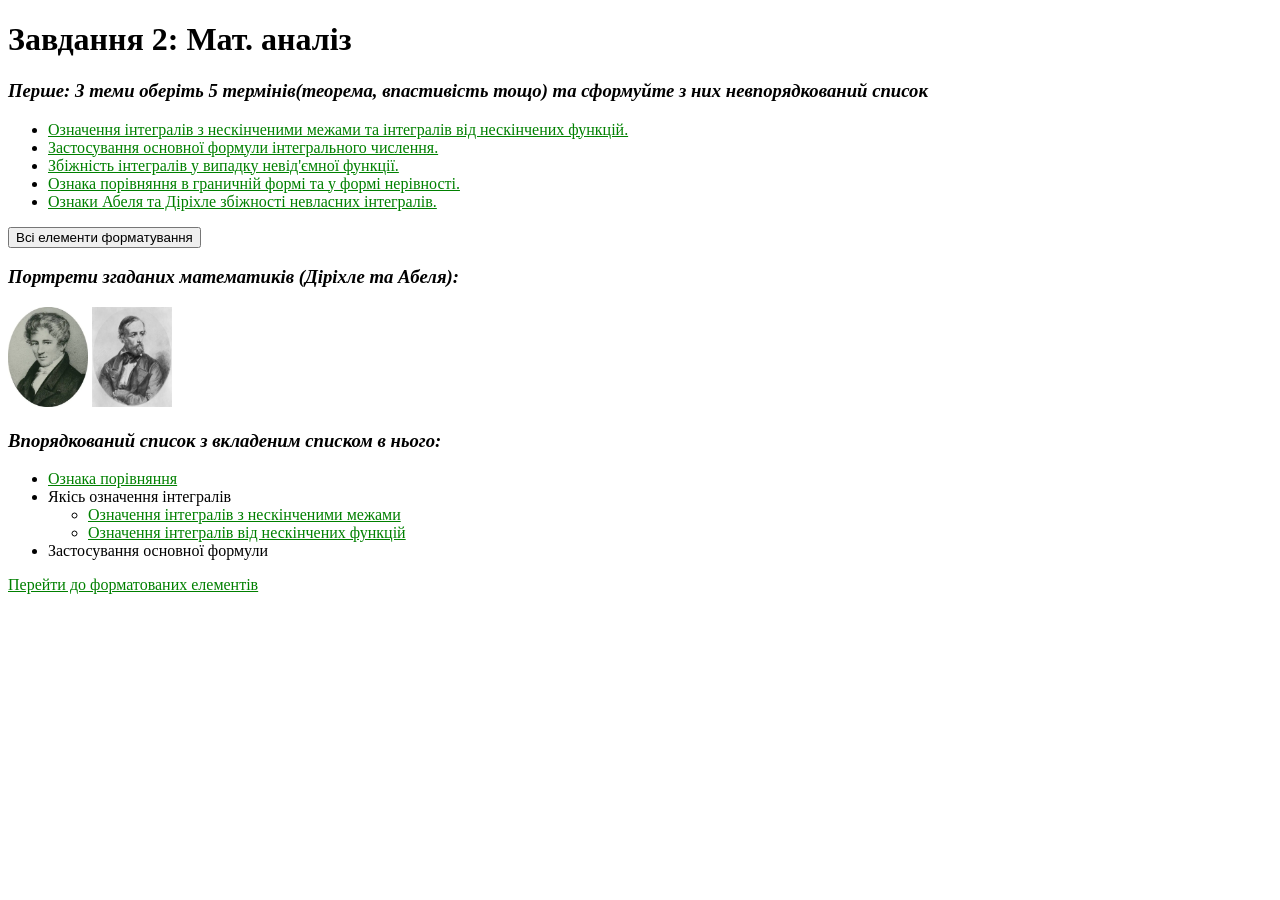
<file: 2_Matan/index.html>
<!doctype html>
<html lang="uk">
  <head>
    <meta charset="UTF-8" />
    <meta name="viewport" content="width=device-width, initial-scale=1.0" />
    <title>2_Homework</title>
    <link rel="stylesheet" href="style.css" />
    <style>
      h1,
      h3,
      ul,
      li {
        font-style: bold;
      }
      h3 {
        font-style: italic;
      }
    </style>
  </head>
  <body>
    <h1 id="Ex2">Завдання 2: Мат. аналіз</h1>
    <h3>
      Перше: З теми оберіть 5 термінів(теорема, впастивість тощо) та сформуйте з
      них невпорядкований список
    </h3>
    <ul>
      <li>
        <a href="li_1.html"
          >Означення інтегралів з нескінченими межами та інтегралів від
          нескінчених функцій.</a
        >
      </li>
      <li>
        <a href="li_2.html"
          >Застосування основної формули інтегрального числення.</a
        >
      </li>
      <li>
        <a href="li_3.html"
          >Збіжність інтегралів у випадку невід'ємної функції.</a
        >
      </li>
      <li>
        <a href="li_4.html"
          >Ознака порівняння в граничній формі та у формі нерівності.</a
        >
      </li>
      <li>
        <a href="li_5.html"
          >Ознаки Абеля та Діріхле збіжності невласних інтегралів.</a
        >
      </li>
    </ul>
    <a href="index2.html"><button>Всі елементи форматування</button></a>
    <h3>Портрети згаданих математиків (Діріхле та Абеля):</h3>
    <a
      href="https://uk.wikipedia.org/wiki/%D0%99%D0%BE%D0%B3%D0%B0%D0%BD%D0%BD_%D0%9F%D0%B5%D1%82%D0%B5%D1%80_%D0%93%D1%83%D1%81%D1%82%D0%B0%D0%B2_%D0%9B%D0%B5%D0%B6%D0%B5%D0%BD-%D0%94%D1%96%D1%80%D1%96%D1%85%D0%BB%D0%B5#"
      ><img src="images.webp" width="80" height="100" alt="Тут фотка Абеля"
    /></a>
    <a
      href="https://ru.wikipedia.org/wiki/%D0%90%D0%B1%D0%B5%D0%BB%D1%8C,_%D0%9D%D0%B8%D0%BB%D1%8C%D1%81_%D0%A5%D0%B5%D0%BD%D1%80%D0%B8%D0%BA"
      ><img src="Dirihle.jpg" width="80" height="100" alt="Тут фотка Діріхле"
    /></a>
    <h3>Впорядкований список з вкладеним списком в нього:</h3>
    <ul>
      <li>
        <a
          href="https://uk.wikipedia.org/wiki/%D0%A4%D1%96%D0%B7%D0%B8%D0%BA%D0%B0"
          >Ознака порівняння</a
        >
      </li>
      <li>
        Якісь означення інтегралів
        <ul>
          <li>
            <a
              href="https://uk.wikipedia.org/wiki/%D0%9C%D0%B0%D1%82%D0%B5%D0%BC%D0%B0%D1%82%D0%B8%D0%BA%D0%B0"
              >Означення інтегралів з нескінченими межами</a
            >
          </li>
          <li>
            <a
              href="https://uk.wikipedia.org/wiki/%D0%94%D0%BE%D1%81%D0%BB%D1%96%D0%B4%D0%B6%D0%B5%D0%BD%D0%BD%D1%8F"
              >Означення інтегралів від нескінчених функцій</a
            >
          </li>
        </ul>
      </li>
      <li>Застосування основної формули</li>
    </ul>
    <a href="index2.html#bookmark" target="_blank"
      >Перейти до форматованих елементів</a
    >
  </body>
</html>
</file>
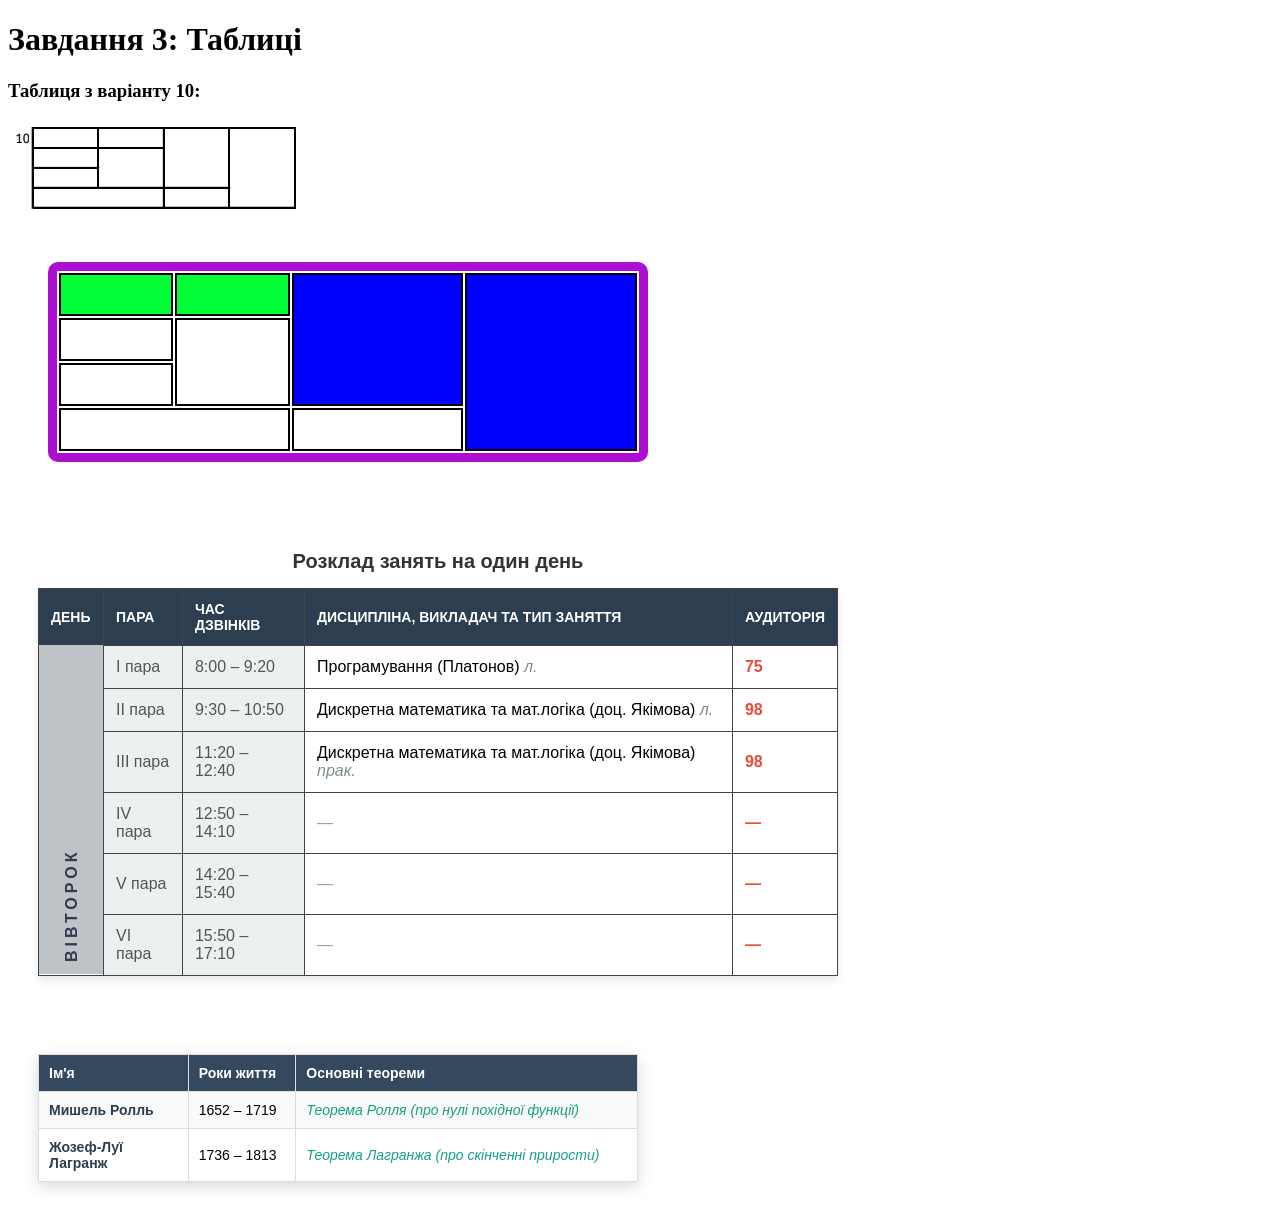
<file: 3_Tables/index.html>
<!doctype html>
<html lang="ru">
  <head>
    <meta charset="UTF-8" />
    <title>Tables</title>
    <style>
      /* Перша таблиця */
      .my-table {
        width: 100%;
        max-width: 600px;
        height: 200px;
        margin: 40px;
        border: 9px solid #ab10d1;
        border-radius: 10px;
      }

      .my-table td {
        border: 2px solid #000000;
        padding: 5px 8px;
        vertical-align: top;
      }

      .col-short {
        background-color: rgb(0, 255, 55);
        width: 20%;
      }
      .col-long {
        background-color: blue;
        width: 30%;
      }

      /* Друга таблиця */
      .schedule-table {
        border-collapse: collapse;
        width: 100%;
        max-width: 800px;
        margin: 30px;
        font-family: Arial, sans-serif;
        box-shadow: 0 4px 8px rgba(0, 0, 0, 0.1);
      }

      .schedule-table caption {
        font-size: 20px;
        font-weight: bold;
        padding-bottom: 15px;
        color: #333333;
      }

      .schedule-table th,
      .schedule-table td {
        border: 1px solid #444444;
        padding: 12px;
        text-align: left;
        vertical-align: middle;
      }

      .schedule-table th {
        background-color: #2c3e50;
        color: #ffffff;
        font-weight: bold;
        text-transform: uppercase;
        font-size: 14px;
      }

      .schedule-table tbody tr:hover {
        background-color: #f1f4f6;
        cursor: pointer;
      }

      .day-cell {
        background-color: #bdc3c7;
        font-weight: bold;
        text-align: center;
        letter-spacing: 4px;
        writing-mode: vertical-rl;
        transform: rotate(180deg);
        width: 40px;
        color: #2c3e50;
      }

      .pair-cell,
      .time-cell {
        background-color: #ecf0f1;
        text-align: center;
        font-weight: 500;
        color: #555555;
      }

      .classroom {
        text-align: right;
        color: #e74c3c;
        font-weight: bold;
        font-size: 16px;
      }

      .lesson-type {
        font-style: italic;
        color: #7f8c8d;
      }

      /* Третя таблиця*/
      table.math-table {
        border-collapse: collapse;
        width: 100%;
        max-width: 600px;
        margin: 30px;
        font-family: Arial, sans-serif;
        font-size: 14px;
        box-shadow: 0 5px 15px rgba(0, 0, 0, 0.15);
      }

      table.math-table th {
        background: #34495e;
        color: #fff;
        padding: 10px;
        border: 1px solid #ddd;
        text-align: left;
      }

      .cell-data {
        padding: 10px;
        border: 1px solid #ddd;
      }

      tr.row-odd:nth-child(odd) {
        background-color: #f9f9f9;
      }
      tr.row-even:nth-child(even) {
        background-color: #ffffff;
      }

      .cell-data:first-child {
        font-weight: bold;
        color: #2c3e50;
        width: 25%;
      }

      .cell-data:last-child {
        font-style: italic;
        color: #16a085;
      }
    </style>
  </head>
  <body>
    <h1>Завдання 3: Таблиці</h1>
    <h3>Таблиця з варіанту 10:</h3>
    <img src="image.png" alt="Картинка таблиці" />
    <table class="my-table">
      <tr>
        <td class="col-short"></td>
        <td class="col-short"></td>
        <td class="col-long" rowspan="3"></td>
        <td class="col-long" rowspan="4"></td>
      </tr>
      <tr>
        <td></td>
        <td rowspan="2"></td>
      </tr>
      <tr>
        <td></td>
      </tr>
      <tr>
        <td colspan="2"></td>
        <td></td>
      </tr>
    </table>
    <br />
    <table class="schedule-table">
      <caption>
        Розклад занять на один день
      </caption>
      <thead>
        <tr>
          <th>День</th>
          <th>Пара</th>
          <th>Час дзвінків</th>
          <th>Дисципліна, викладач та тип заняття</th>
          <th>Аудиторія</th>
        </tr>
      </thead>
      <tbody>
        <tr>
          <td class="day-cell" rowspan="6">ВІВТОРОК</td>
          <td class="pair-cell">I пара</td>
          <td class="time-cell">8:00 – 9:20</td>
          <td>Програмування (Платонов) <span class="lesson-type">л.</span></td>
          <td class="classroom">75</td>
        </tr>
        <tr>
          <td class="pair-cell">II пара</td>
          <td class="time-cell">9:30 – 10:50</td>
          <td>
            Дискретна математика та мат.логіка (доц. Якімова)
            <span class="lesson-type">л.</span>
          </td>
          <td class="classroom">98</td>
        </tr>
        <tr>
          <td class="pair-cell">III пара</td>
          <td class="time-cell">11:20 – 12:40</td>
          <td>
            Дискретна математика та мат.логіка (доц. Якімова)
            <span class="lesson-type">прак.</span>
          </td>
          <td class="classroom">98</td>
        </tr>
        <tr>
          <td class="pair-cell">IV пара</td>
          <td class="time-cell">12:50 – 14:10</td>
          <td style="color: #95a5a6">—</td>
          <td class="classroom">—</td>
        </tr>
        <tr>
          <td class="pair-cell">V пара</td>
          <td class="time-cell">14:20 – 15:40</td>
          <td style="color: #95a5a6">—</td>
          <td class="classroom">—</td>
        </tr>
        <tr>
          <td class="pair-cell">VI пара</td>
          <td class="time-cell">15:50 – 17:10</td>
          <td style="color: #95a5a6">—</td>
          <td class="classroom">—</td>
        </tr>
      </tbody>
    </table>
    <br />
    <table class="math-table">
      <thead>
        <tr>
          <th>Ім'я</th>
          <th>Роки життя</th>
          <th>Основні теореми</th>
        </tr>
      </thead>
      <tbody>
        <tr class="row-odd">
          <td class="cell-data">Мишель Ролль</td>
          <td class="cell-data">1652 – 1719</td>
          <td class="cell-data">Теорема Ролля (про нулі похідної функції)</td>
        </tr>
        <tr class="row-even">
          <td class="cell-data">Жозеф-Луї Лагранж</td>
          <td class="cell-data">1736 – 1813</td>
          <td class="cell-data">Теорема Лагранжа (про скінченні прирости)</td>
        </tr>
      </tbody>
    </table>
  </body>
</html>
</file>
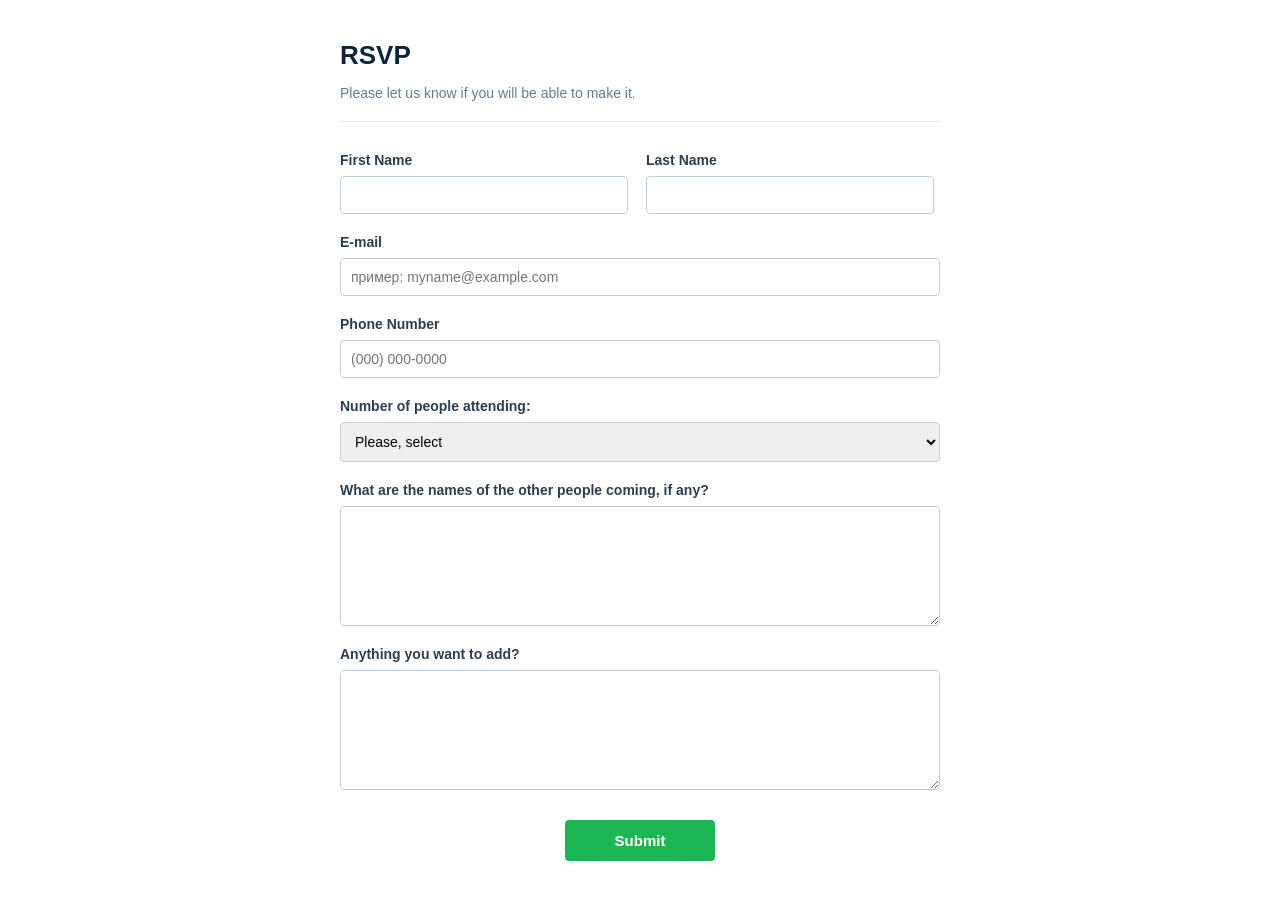
<file: 5_Forms/index.html>
<!DOCTYPE html>
<html lang=en">
  <head>
    <meta charset="UTF-8" />
    <meta name="viewport" content="width=device-width, initial-scale=1.0" />
    <title>Forms</title>
    <style>
      body {
        font-family: Arial, sans-serif;
        max-width: 600px;
        margin: 40px auto;
        padding: 0 20px;
        color: #2c3e50;
      }

      h1 {
        font-size: 26px;
        color: #0a2540;
        margin-bottom: 5px;
      }

      p {
        font-size: 14px;
        color: #627d98;
        margin-bottom: 20px;
      }
      hr {
        border: 0;
        border-top: 1px solid #e4e7eb;
        margin-bottom: 30px;
      }

      label {
        display: block;
        font-weight: bold;
        font-size: 14px;
        margin-bottom: 20px;
      }
      label.half {
        display: inline-block;
        width: 48%;
      }
      label.half + label.half {
        margin-left: 3%;
      }

      input,
      select,
      textarea {
        display: block; 
        width: 100%;
        padding: 10px;
        margin-top: 8px;
        border: 1px solid #bcd0e3;
        border-radius: 4px;
        font-size: 14px;
        box-sizing: border-box; 
      }

      textarea {
        min-height: 120px;
      }

      button {
        display: block;
        background-color: #1cb754;
        color: white;
        border: none;
        padding: 12px 50px;
        font-size: 15px;
        font-weight: bold;
        border-radius: 4px;
        cursor: pointer;
        margin: 30px auto 0 auto;
      }

      button:hover {
        background-color: #159643;
      }
    </style>
  </head>
  <body>
    <h1>RSVP</h1>
    <p>Please let us know if you will be able to make it.</p>
    <hr />
    <form action="#" method="POST">
      <label class="half"
        >First Name <input type="text" name="first_name" required /> </label
      ><label class="half"
        >Last Name
        <input type="text" name="last_name" required />
      </label>
      <label
        >E-mail
        <input
          type="email"
          name="email"
          placeholder="пример: myname@example.com"
          required
        />
      </label>
      <label
        >Phone Number
        <input type="tel" name="phone" placeholder="(000) 000-0000" />
      </label>
      <label
        >Number of people attending:
        <select name="attendees">
          <option value="" disabled selected>Please, select</option>
          <option value="1">1</option>
          <option value="2">2</option>
          <option value="3">3+</option>
        </select>
      </label>
      <label
        >What are the names of the other people coming, if any?
        <textarea name="other_names"></textarea>
      </label>
      <label
        >Anything you want to add?
        <textarea name="comments"></textarea>
      </label>
      <button type="submit">Submit</button>
    </form>
  </body>
</html>
</file>
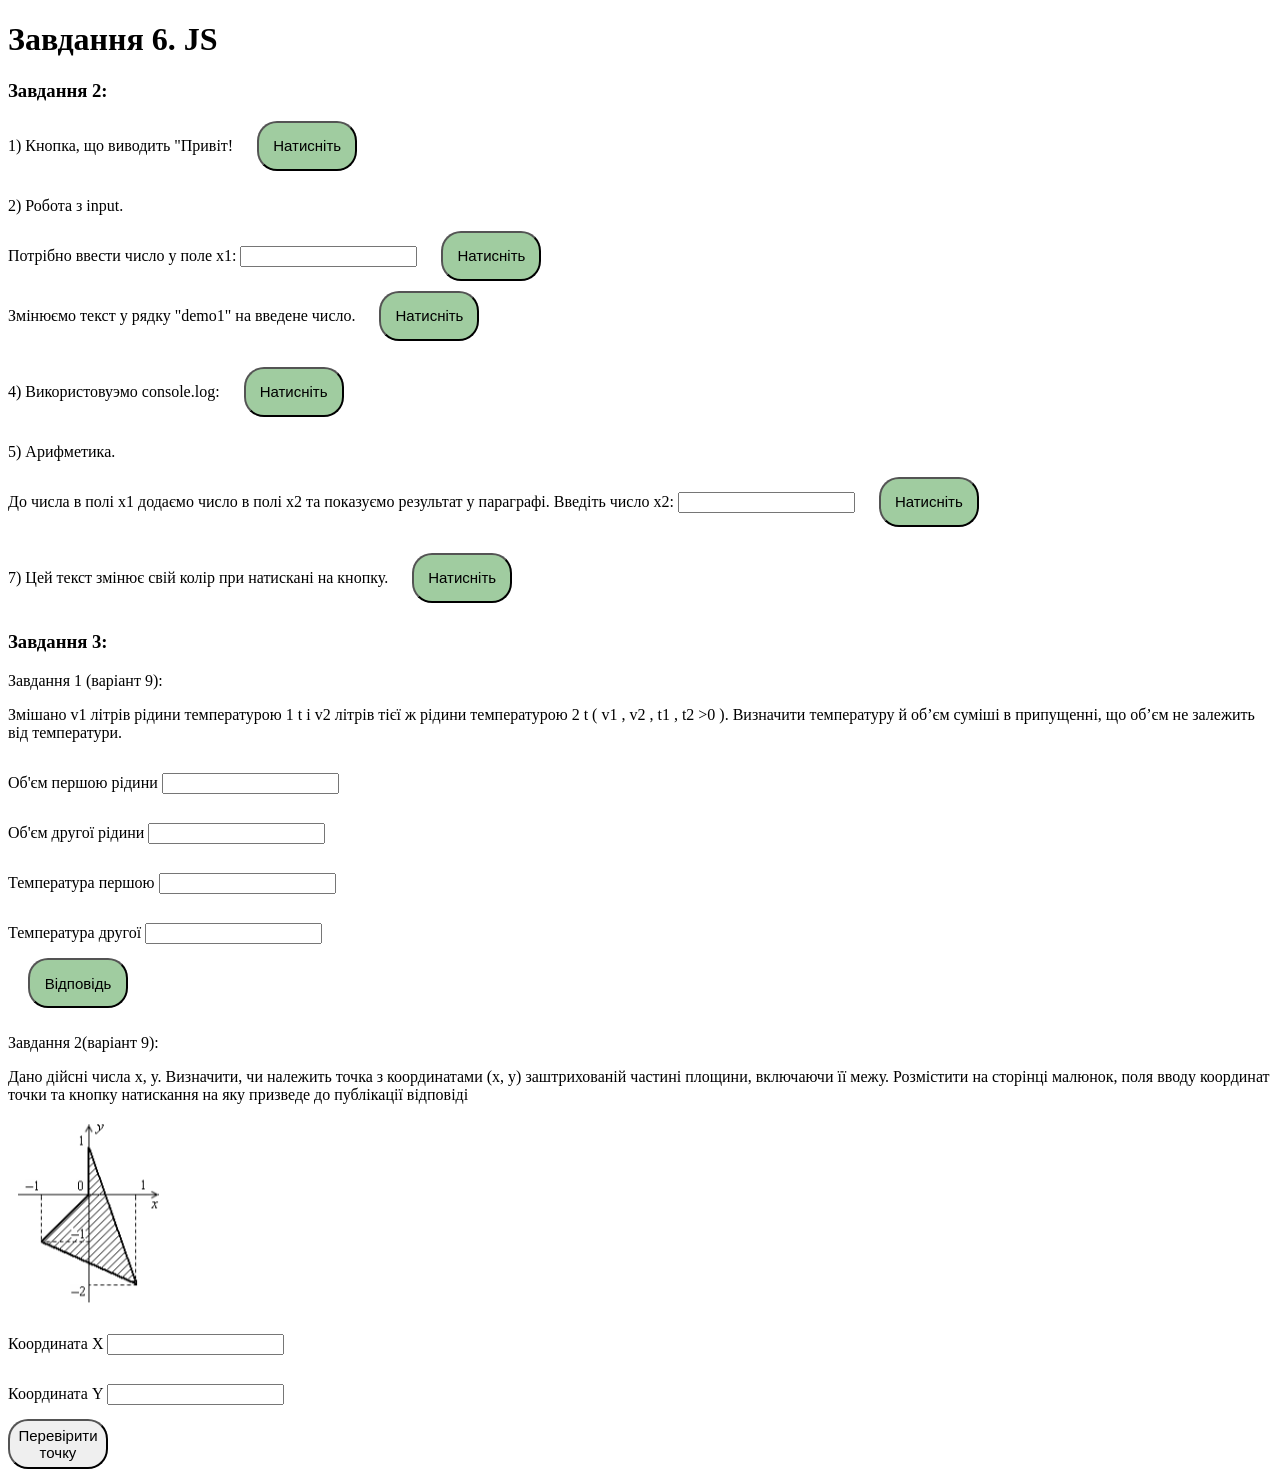
<file: 6_JS/index.html>
<!doctype html>
<html lang="uk">
  <head>
    <meta charset="UTF-8" />
    <meta name="viewport" content="width=device-width, initial-scale=1.0" />
    <title>JS</title>
    <style>
      button {
        font-size: 15px;
        width: 100px;
        height: 50px;
        border-radius: 20px;
        cursor: pointer;
      }

      .iP {
        display: inline-block;
      }

      .iButton {
        display: inline-block;
        margin: 0px 0px 10px 20px;
        background-color: rgb(160, 204, 160);
      }
    </style>
  </head>
  <body>
    <h1>Завдання 6. JS</h1>
    <div class="exerciseTwo">
      <h3>Завдання 2:</h3>
      <div class="firstEx">
        <p class="iP">1) Кнопка, що виводить "Привіт!</p>
        <button onclick="myFunction1()" class="iButton">Натисніть</button>
      </div>
      <div class="secondEx">
        <p>2) Робота з input.</p>
        <p class="iP">Потрібно ввести число у поле х1:</p>
        <input id="inputNumber1" type="number" />
        <button onclick="myFunction2()" class="iButton">Натисніть</button>
      </div>
      <div class="thirdEx">
        <p class="iP">Змінюємо текст у рядку "demo1" на введене число.</p>
        <button onclick="myFunction3()" class="iButton">Натисніть</button>
        <p id="demo1"></p>
      </div>
      <div class="fourthEx">
        <p class="iP">4) Використовуэмо console.log:</p>
        <button onclick="myFunction4()" class="iButton">Натисніть</button>
      </div>
      <div class="fivthEx">
        <p>5) Арифметика.</p>
        <p class="iP">
          До числа в полі x1 додаємо число в полі x2 та показуємо результат у
          параграфі. Введіть число х2:
        </p>
        <input id="inputNumber2" type="number" />
        <button onclick="myFunction5()" class="iButton">Натисніть</button>
        <p id="demo2"></p>
      </div>
      <div class="seventhEx">
        <p class="iP" id="demo3">
          7) Цей текст змінює свій колір при натискані на кнопку.
        </p>
        <button onclick="myFunction7()" class="iButton">Натисніть</button>
      </div>
    </div>
    <div class="exerciseThree">
      <h3>Завдання 3:</h3>
      <div class="ex1">
        <p>Завдання 1 (варіант 9):</p>
        <p>
          Змішано v1 літрів рідини температурою 1 t і v2 літрів тієї ж рідини
          температурою 2 t ( v1 , v2 , t1 , t2 >0 ). Визначити температуру й
          об’єм суміші в припущенні, що об’єм не залежить від температури.
        </p>
        <p class="iP">Об'єм першою рідини</p>
        <input type="number" id="v1" />
        <br />
        <p class="iP">Об'єм другої рідини</p>
        <input type="number" id="v2" />
        <br />
        <p class="iP">Температура першою</p>
        <input type="number" id="t1" />
        <br />
        <p class="iP">Температура другої</p>
        <input type="number" id="t2" />
        <br />
        <button onclick="calculate()" class="iButton">Відповідь</button>
      </div>
      <div class="ex2">
        <p>Завдання 2(варіант 9):</p>
        <p>
          Дано дійсні числа x, y. Визначити, чи належить точка з координатами
          (x, y) заштрихованій частині площини, включаючи її межу. Розмістити на
          сторінці малюнок, поля вводу координат точки та кнопку натискання на
          яку призведе до публікації відповіді
        </p>
        <img src="image.png" alt="Графік" />
        <br />
        <p class="iP">Координата Х</p>
        <input type="number" id="x" />
        <br />
        <p class="iP">Координата Y</p>
        <input type="number" id="y" />
        <br />
        <button onclick="checkPoint()">Перевірити точку</button>
      </div>
    </div>
    <script>
      function myFunction1() {
        alert("Привіт!");
      }

      function myFunction2() {
        let x1 = parseFloat(document.getElementById("inputNumber1").value);
        if (isNaN(x1)) {
          alert("Введіть число!");
        } else {
          alert("Ви ввели число " + x1);
        }
      }

      function myFunction3() {
        let x1 = parseFloat(document.getElementById("inputNumber1").value);
        if (isNaN(x1)) {
          alert("Введіть число!");
        } else {
          document.getElementById("demo1").innerHTML = "Введене число: " + x1;
        }
      }

      function myFunction4() {
        console.log("Кнопку натиснуто...");
      }

      function myFunction5() {
        let x1 = parseFloat(document.getElementById("inputNumber1").value);
        let x2 = parseFloat(document.getElementById("inputNumber2").value);

        if (isNaN(x1) || isNaN(x2)) {
          alert("Введіть числа х1 та х2!");
        } else {
          document.getElementById("demo2").innerHTML =
            "Обчислення завершено: " + (x1 + x2);
        }
      }

      function myFunction7() {
        document.getElementById("demo3").style.color = "red";
      }

      function calculate() {
        let v1 = parseFloat(document.getElementById("v1").value);
        let t1 = parseFloat(document.getElementById("t1").value);
        let v2 = parseFloat(document.getElementById("v2").value);
        let t2 = parseFloat(document.getElementById("t2").value);

        if (isNaN(v1) || isNaN(t1) || isNaN(v2) || isNaN(t2)) {
          alert("Введіть число! Всі поля мають бути заповнені.");
        } else {
          let shortAnswer = ((v1 * t1 + v2 * t2) / (v1 + v2)).toFixed(2);
          alert("Відповідь: " + shortAnswer);
          alert(
            "Спочатку за формулою загального об'єму: V = v1 + v2. Це буде: " +
              (v1 + v2),
          );
          alert(
            "Потім беремо формулу температури суміші: T = (v1 * t1 + v2 * t2) / (v1 + v2). І ось сама відповідь буде " +
              shortAnswer,
          );
        }
      }

      function checkPoint() {
        let x = parseFloat(document.getElementById("x").value);
        let y = parseFloat(document.getElementById("y").value);

        if (isNaN(x) || isNaN(y)) {
          alert("Введіть число!");
        } else {
          if (y <= 2 * x + 1 && y <= -3 * x + 1 && y >= -0.5 * x - 1.5) {
            alert(
              "Точка, з координатами " +
                x +
                " " +
                y +
                " НАЛЕЖИТЬ заштрихованій області.",
            );
          } else {
            alert(
              "Точка, з координатами " +
                x +
                " " +
                y +
                " НЕ НАЛЕЖИТЬ заштрихованій області.",
            );
          }
        }
      }
    </script>
  </body>
</html>
</file>
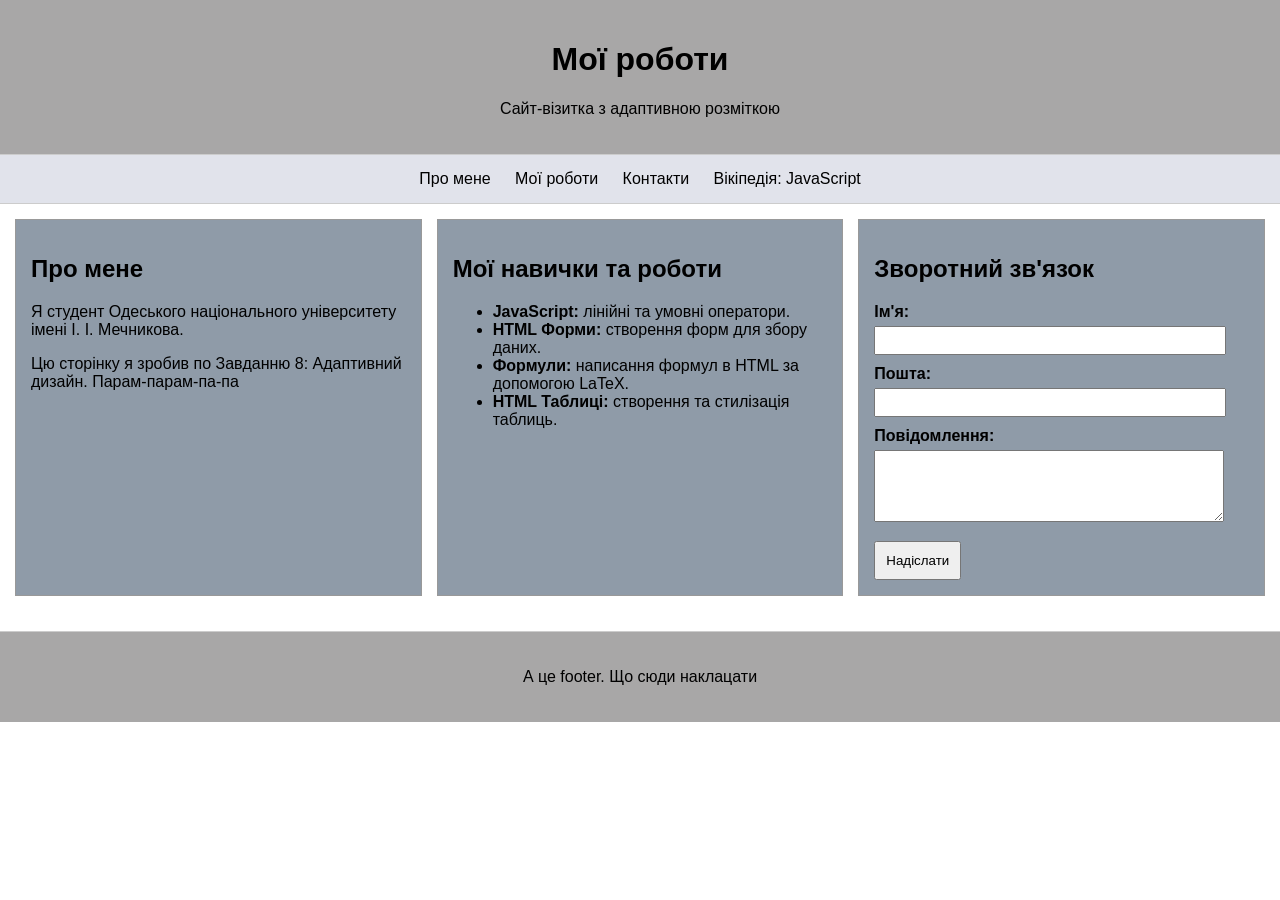
<file: 8/index.html>
<!doctype html>
<html lang="uk">
  <head>
    <meta charset="UTF-8" />
    <meta name="viewport" content="width=device-width, initial-scale=1.0" />
    <title>Моє Портфоліо</title>
    <link rel="stylesheet" href="style.css" />
  </head>
  <body>
    <header>
      <h1>Мої роботи</h1>
      <p>Сайт-візитка з адаптивною розміткою</p>
    </header>

    <nav>
      <a href="#about">Про мене</a>
      <a href="#works">Мої роботи</a>
      <a href="#contact">Контакти</a>
      <a href="https://uk.wikipedia.org/wiki/JavaScript" target="_blank"
        >Вікіпедія: JavaScript</a
      >
    </nav>

    <main class="container">
      <div class="column" id="about">
        <h2>Про мене</h2>
        <p>
          Я студент Одеського національного університету імені І. І. Мечникова.
        </p>
        <p>
          Цю сторінку я зробив по Завданню 8: Адаптивний дизайн.
          Парам-парам-па-па
        </p>
      </div>

      <div class="column" id="works">
        <h2>Мої навички та роботи</h2>
        <ul>
          <li><strong>JavaScript:</strong> лінійні та умовні оператори.</li>
          <li><strong>HTML Форми:</strong> створення форм для збору даних.</li>
          <li>
            <strong>Формули:</strong> написання формул в HTML за допомогою
            LaTeX.
          </li>
          <li>
            <strong>HTML Таблиці:</strong> створення та стилізація таблиць.
          </li>
        </ul>
      </div>

      <div class="column" id="contact">
        <h2>Зворотний зв'язок</h2>
        <form action="#">
          <label for="name">Ім'я:</label>
          <input type="text" id="name" name="name" required />

          <label for="email">Пошта:</label>
          <input type="email" id="email" name="email" required />

          <label for="message">Повідомлення:</label>
          <textarea id="message" name="message" rows="4" required></textarea>

          <button type="submit">Надіслати</button>
        </form>
      </div>
    </main>

    <footer>
      <p>А це footer. Що сюди наклацати</p>
    </footer>
  </body>
</html>
</file>
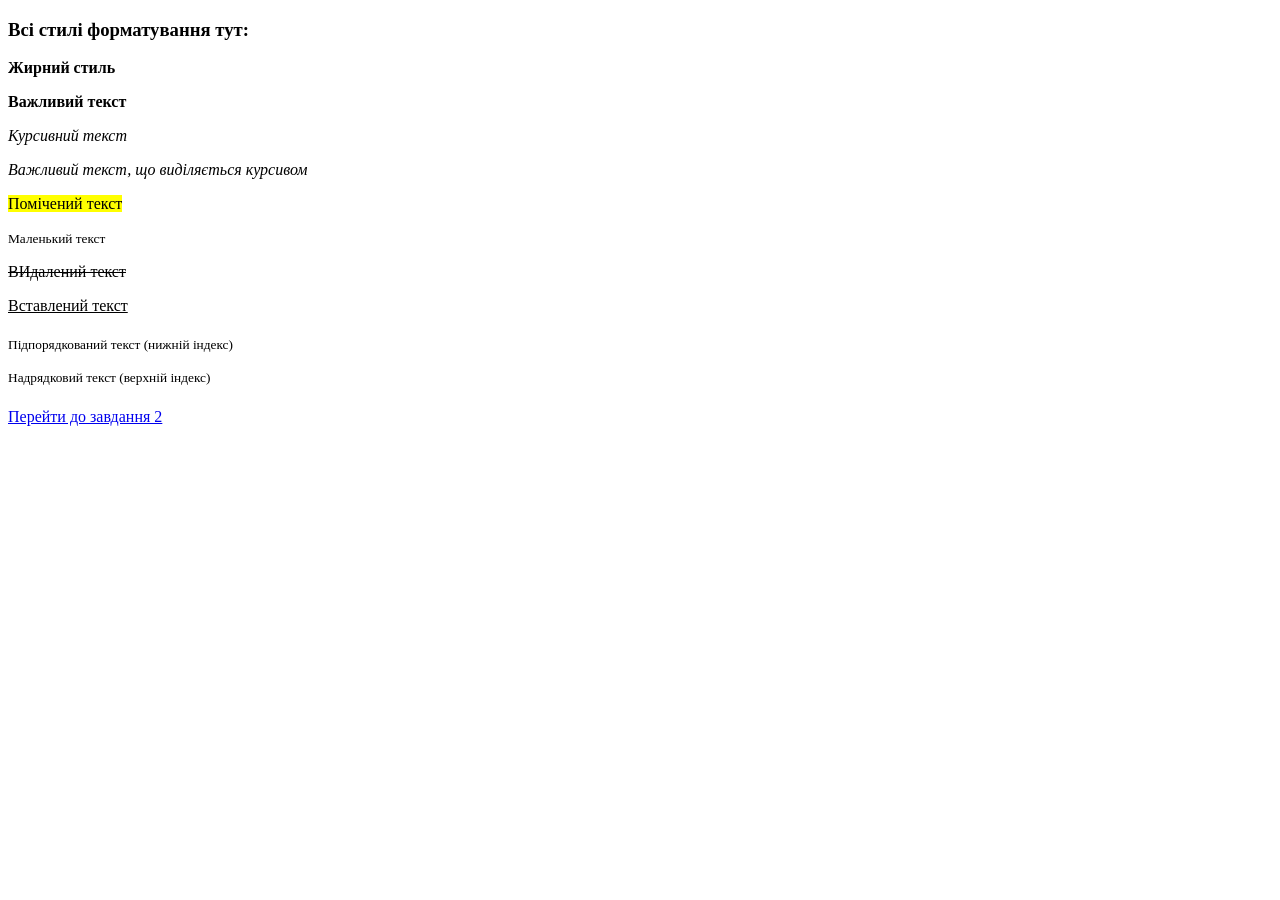
<file: 2_Matan/index2.html>
<!doctype html>
<html lang="uk">
  <head>
    <meta charset="UTF-8" />
    <meta name="viewport" content="width=device-width, initial-scale=1.0" />
    <title>Styleeeeeeee</title>
  </head>
  <body>
    <h3 id="bookmark">Всі стилі форматування тут:</h3>
    <p><b>Жирний стиль</b></p>
    <p><strong>Важливий текст</strong></p>
    <p><i>Курсивний текст</i></p>
    <p><em>Важливий текст, що виділяється курсивом</em></p>
    <p><mark>Помічений текст</mark></p>
    <p><small>Маленький текст</small></p>
    <p><del>ВИдалений текст</del></p>
    <p><ins>Вставлений текст</ins></p>
    <p><sub>Підпорядкований текст (нижній індекс)</sub></p>
    <p><sup>Надрядковий текст (верхній індекс)</sup></p>
    <a href="index.html#Ex2">Перейти до завдання 2</a>
  </body>
</html>
</file>
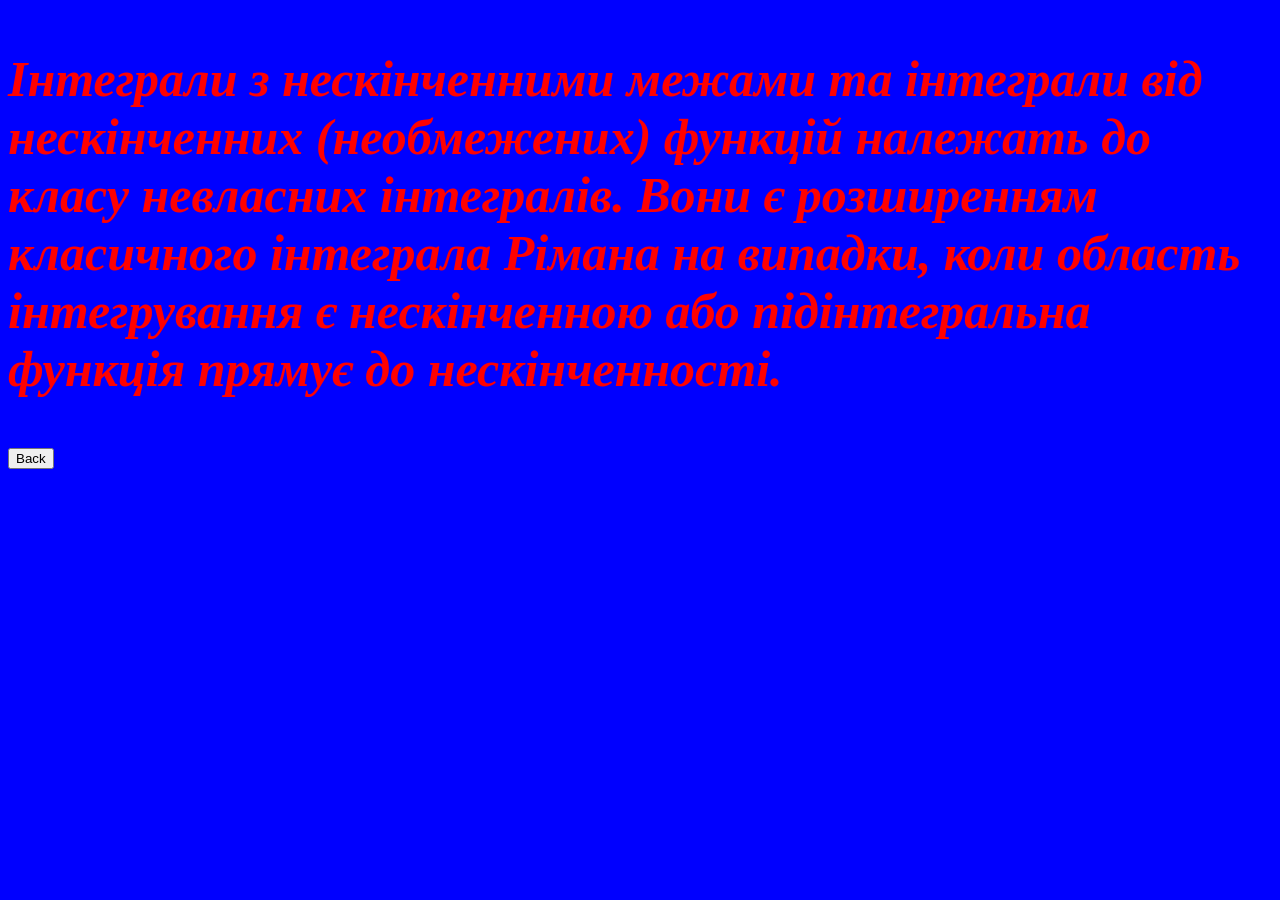
<file: 2_Matan/li_1.html>
<!doctype html>
<html lang="uk">
  <head>
    <meta charset="UTF-8" />
    <meta name="viewport" content="width=device-width, initial-scale=1.0" />
    <title>First_fact</title>
    <style>
      body {
        background-color: blue;
      }
      h3 {
        color: red;
        font-size: 50px;
        font-style: italic;
      }
    </style>
  </head>
  <body>
    <h3>
      Інтеграли з нескінченними межами та інтеграли від нескінченних
      (необмежених) функцій належать до класу невласних інтегралів. Вони є
      розширенням класичного інтеграла Рімана на випадки, коли область
      інтегрування є нескінченною або підінтегральна функція прямує до
      нескінченності.
    </h3>
    <a href="index.html"> <button>Back</button></a>
  </body>
</html>
</file>
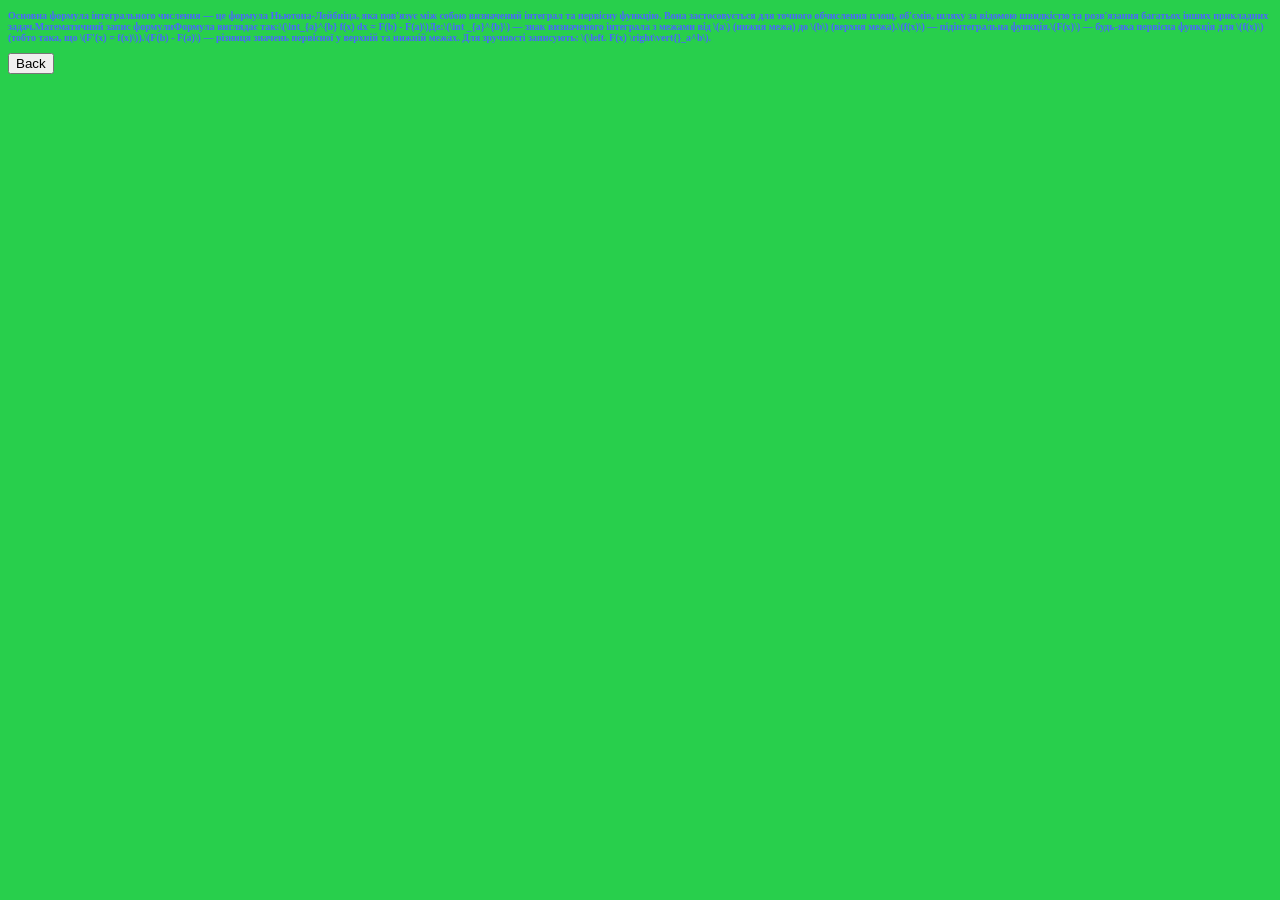
<file: 2_Matan/li_2.html>
<!doctype html>
<html lang="uk">
  <head>
    <meta charset="UTF-8" />
    <meta name="viewport" content="width=device-width, initial-scale=1.0" />
    <title>Second_fact</title>
    <style>
      body {
        background-color: rgb(40, 207, 76);
      }
      h3 {
        color: rgb(75, 102, 255);
        font-size: 10px;
        font-style: bold;
      }
    </style>
  </head>
  <body>
    <h3>
      Основна формула інтегрального числення — це формула Ньютона-Лейбніца, яка
      пов'язує між собою визначений інтеграл та первісну функцію. Вона
      застосовується для точного обчислення площ, об'ємів, шляху за відомою
      швидкістю та розв'язання багатьох інших прикладних задач.Математичний
      запис формулиФормула виглядає так:\(\int_{a}^{b} f(x) dx = F(b) -
      F(a)\)Де:\(\int _{a}^{b}\) — знак визначеного інтеграла з межами від \(a\)
      (нижня межа) до \(b\) (верхня межа).\(f(x)\) — підінтегральна
      функція.\(F(x)\) — будь-яка первісна функція для \(f(x)\) (тобто така, що
      \(F'(x) = f(x)\)).\(F(b) - F(a)\) — різниця значень первісної у верхній та
      нижній межах. Для зручності записують: \(\left. F(x) \right\vert{}_a^b\).
    </h3>
    <a href="index.html"><button>Back</button></a>
  </body>
</html>
</file>
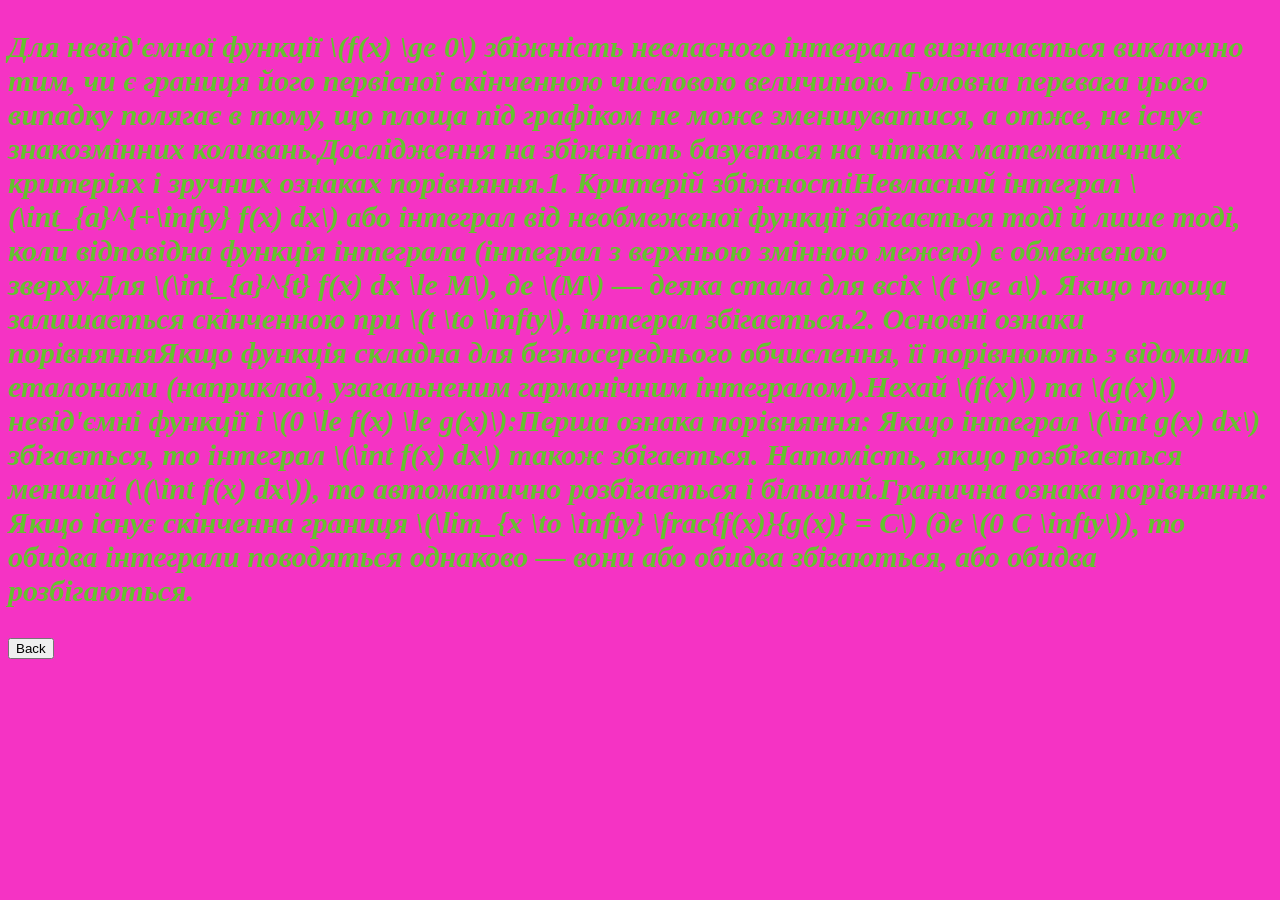
<file: 2_Matan/li_3.html>
<!doctype html>
<html lang="uk">
  <head>
    <meta charset="UTF-8" />
    <meta name="viewport" content="width=device-width, initial-scale=1.0" />
    <title>Third_fact</title>
    <style>
      body {
        background-color: rgb(245, 51, 196);
      }
      h3 {
        color: rgb(101, 194, 47);
        font-size: 30px;
        font-style: oblique;
      }
    </style>
  </head>
  <body>
    <h3>
      Для невід'ємної функції \(f(x) \ge 0\) збіжність невласного інтеграла
      визначається виключно тим, чи є границя його первісної скінченною числовою
      величиною. Головна перевага цього випадку полягає в тому, що площа під
      графіком не може зменшуватися, а отже, не існує знакозмінних
      коливань.Дослідження на збіжність базується на чітких математичних
      критеріях і зручних ознаках порівняння.1. Критерій збіжностіНевласний
      інтеграл \(\int_{a}^{+\infty} f(x) dx\) або інтеграл від необмеженої
      функції збігається тоді й лише тоді, коли відповідна функція інтеграла
      (інтеграл з верхньою змінною межею) є обмеженою зверху.Для \(\int_{a}^{t}
      f(x) dx \le M\), де \(M\) — деяка стала для всіх \(t \ge a\). Якщо площа
      залишається скінченною при \(t \to \infty\), інтеграл збігається.2.
      Основні ознаки порівнянняЯкщо функція складна для безпосереднього
      обчислення, її порівнюють з відомими еталонами (наприклад, узагальненим
      гармонічним інтегралом).Нехай \(f(x)\) та \(g(x)\) невід'ємні функції і
      \(0 \le f(x) \le g(x)\):Перша ознака порівняння: Якщо інтеграл \(\int g(x)
      dx\) збігається, то інтеграл \(\int f(x) dx\) також збігається. Натомість,
      якщо розбігається менший (\(\int f(x) dx\)), то автоматично розбігається і
      більший.Гранична ознака порівняння: Якщо існує скінченна границя \(\lim_{x
      \to \infty} \frac{f(x)}{g(x)} = C\) (де \(0 C \infty\)), то обидва
      інтеграли поводяться однаково — вони або обидва збігаються, або обидва
      розбігаються.
    </h3>
    <a href="index.html"><button>Back</button></a>
  </body>
</html>
</file>
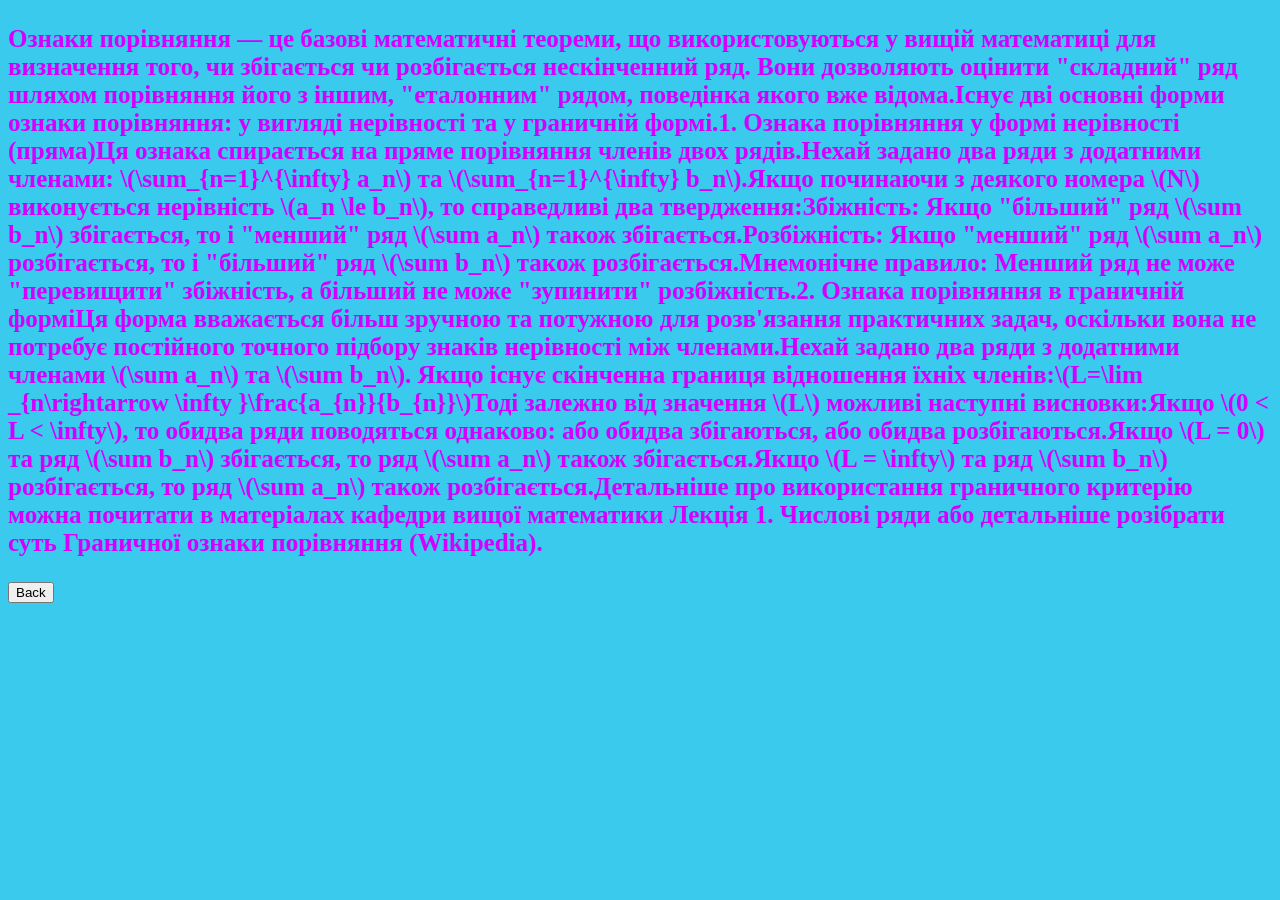
<file: 2_Matan/li_4.html>
<!doctype html>
<html lang="uk">
  <head>
    <meta charset="UTF-8" />
    <meta name="viewport" content="width=device-width, initial-scale=1.0" />
    <title>Fourth_fact</title>
    <style>
      body {
        background-color: rgb(58, 202, 238);
      }
      h3 {
        color: rgb(212, 0, 255);
        font-size: 25px;
        font-style: inherit;
      }
    </style>
  </head>
  <body>
    <h3>
      Ознаки порівняння — це базові математичні теореми, що використовуються у
      вищій математиці для визначення того, чи збігається чи розбігається
      нескінченний ряд. Вони дозволяють оцінити "складний" ряд шляхом порівняння
      його з іншим, "еталонним" рядом, поведінка якого вже відома.Існує дві
      основні форми ознаки порівняння: у вигляді нерівності та у граничній
      формі.1. Ознака порівняння у формі нерівності (пряма)Ця ознака спирається
      на пряме порівняння членів двох рядів.Нехай задано два ряди з додатними
      членами: \(\sum_{n=1}^{\infty} a_n\) та \(\sum_{n=1}^{\infty} b_n\).Якщо
      починаючи з деякого номера \(N\) виконується нерівність \(a_n \le b_n\),
      то справедливі два твердження:Збіжність: Якщо "більший" ряд \(\sum b_n\)
      збігається, то і "менший" ряд \(\sum a_n\) також збігається.Розбіжність:
      Якщо "менший" ряд \(\sum a_n\) розбігається, то і "більший" ряд \(\sum
      b_n\) також розбігається.Мнемонічне правило: Менший ряд не може
      "перевищити" збіжність, а більший не може "зупинити" розбіжність.2. Ознака
      порівняння в граничній форміЦя форма вважається більш зручною та потужною
      для розв'язання практичних задач, оскільки вона не потребує постійного
      точного підбору знаків нерівності між членами.Нехай задано два ряди з
      додатними членами \(\sum a_n\) та \(\sum b_n\). Якщо існує скінченна
      границя відношення їхніх членів:\(L=\lim _{n\rightarrow \infty
      }\frac{a_{n}}{b_{n}}\)Тоді залежно від значення \(L\) можливі наступні
      висновки:Якщо \(0 < L < \infty\), то обидва ряди поводяться однаково: або
      обидва збігаються, або обидва розбігаються.Якщо \(L = 0\) та ряд \(\sum
      b_n\) збігається, то ряд \(\sum a_n\) також збігається.Якщо \(L = \infty\)
      та ряд \(\sum b_n\) розбігається, то ряд \(\sum a_n\) також
      розбігається.Детальніше про використання граничного критерію можна
      почитати в матеріалах кафедри вищої математики Лекція 1. Числові ряди або
      детальніше розібрати суть Граничної ознаки порівняння (Wikipedia).
    </h3>
    <a href="index.html"><button>Back</button></a>
  </body>
</html>
</file>
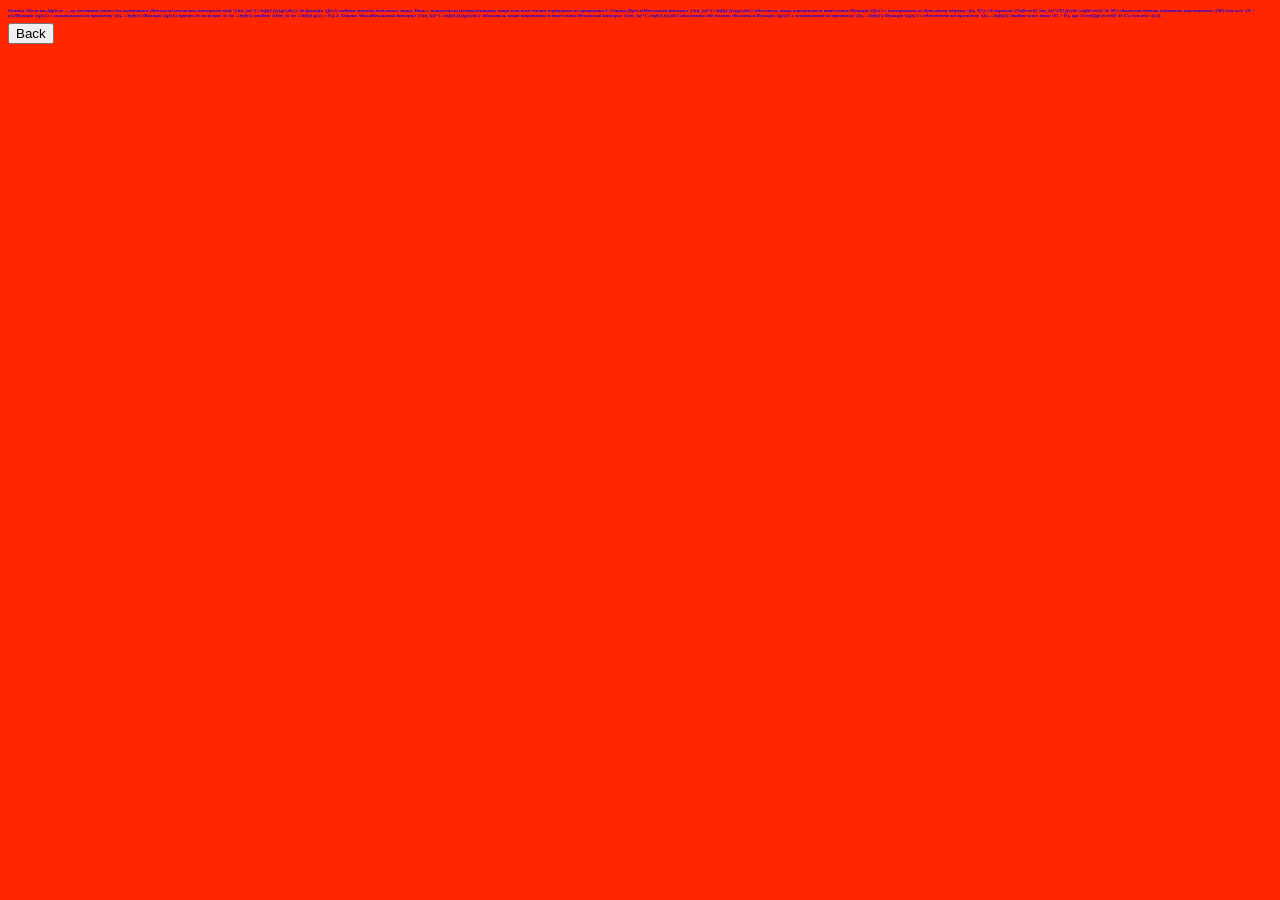
<file: 2_Matan/li_5.html>
<!doctype html>
<html lang="uk">
  <head>
    <meta charset="UTF-8" />
    <meta name="viewport" content="width=device-width, initial-scale=1.0" />
    <title>Fivth_factt</title>
    <style>
      body {
        background-color: rgb(255, 38, 0);
      }
      h3 {
        color: rgb(4, 0, 255);
        font-size: 5px;
        font-style: italic;
      }
    </style>
  </head>
  <body>
    <h3>
      Ознаки Абеля та Діріхле — це достатні умови для визначення збіжності
      невласних інтегралів виду \(\int_{a}^{+\infty} f(x)g(x)dx\), де функція
      \(f(x)\) набуває значень довільного знака. Вони є потужними інструментами,
      якщо класичні ознаки порівняння не працюють.1. Ознака ДіріхлеНевласний
      інтеграл \(\int_{a}^{+\infty} f(x)g(x)dx\) збігається, якщо виконуються
      такі умови:Функція \(f(x)\) є інтегровною на будь-якому відрізку \([a,
      X]\), і її первісна \(\left\vert{} \int_{a}^{X} f(x)dx \right\vert{} \le
      M\) обмежена деякою додатною константою \(M\) для всіх \(X > a\).Функція
      \(g(x)\) є монотонною на проміжку \([a, +\infty)\).Функція \(g(x)\) прямує
      до нуля при \(x \to +\infty\) (тобто \(\lim_{x \to +\infty} g(x) = 0\)).2.
      Ознака АбеляНевласний інтеграл \(\int_{a}^{+\infty} f(x)g(x)dx\)
      збігається, якщо виконуються такі умови:Невласний інтеграл
      \(\int_{a}^{+\infty} f(x)dx\) абсолютно або умовно збігається.Функція
      \(g(x)\) є монотонною на проміжку \([a, +\infty)\).Функція \(g(x)\) є
      обмеженою на проміжку \([a, +\infty)\) (тобто існує таке \(C > 0\), що
      \(\vert{}g(x)\vert{} \le C\) для всіх \(x\)).
    </h3>
    <a href="index.html"><button>Back</button></a>
  </body>
</html>
</file>
<file: 2_Matan/style.css>
a {
  color: green;
}
</file>
<file: 8/style.css>
body {
  font-family: sans-serif;
  margin: 0;
  padding: 0;
  color: black;
}

header,
footer {
  background-color: #a8a7a7;
  padding: 20px;
  text-align: center;
}

header {
  border-bottom: 1px solid #ccc;
}
footer {
  border-top: 1px solid #ccc;
  margin-top: 20px;
}

nav {
  padding: 15px;
  text-align: center;
  background-color: #e1e3eb;
  border-bottom: 1px solid #ccc;
}

nav a {
  margin: 0 10px;
  color: rgb(0, 0, 0);
  text-decoration: none;
}

nav a:hover {
  text-decoration: underline;
}

.container {
  display: grid;
  gap: 15px;
  padding: 15px;
  grid-template-columns: 1fr;
}

.column {
  border: 1px solid #999;
  padding: 15px;
  background-color: #8f9ba8;
}

form label {
  display: block;
  margin-top: 10px;
  font-weight: bold;
}

form input,
form textarea {
  width: 90%;
  margin-top: 5px;
  padding: 5px;
}

form button {
  margin-top: 15px;
  padding: 10px;
  cursor: pointer;
}

@media (min-width: 600px) {
  .container {
    grid-template-columns: 1fr 1fr;
  }
}

@media (min-width: 900px) {
  .container {
    grid-template-columns: 1fr 1fr 1fr;
  }
}
</file>
